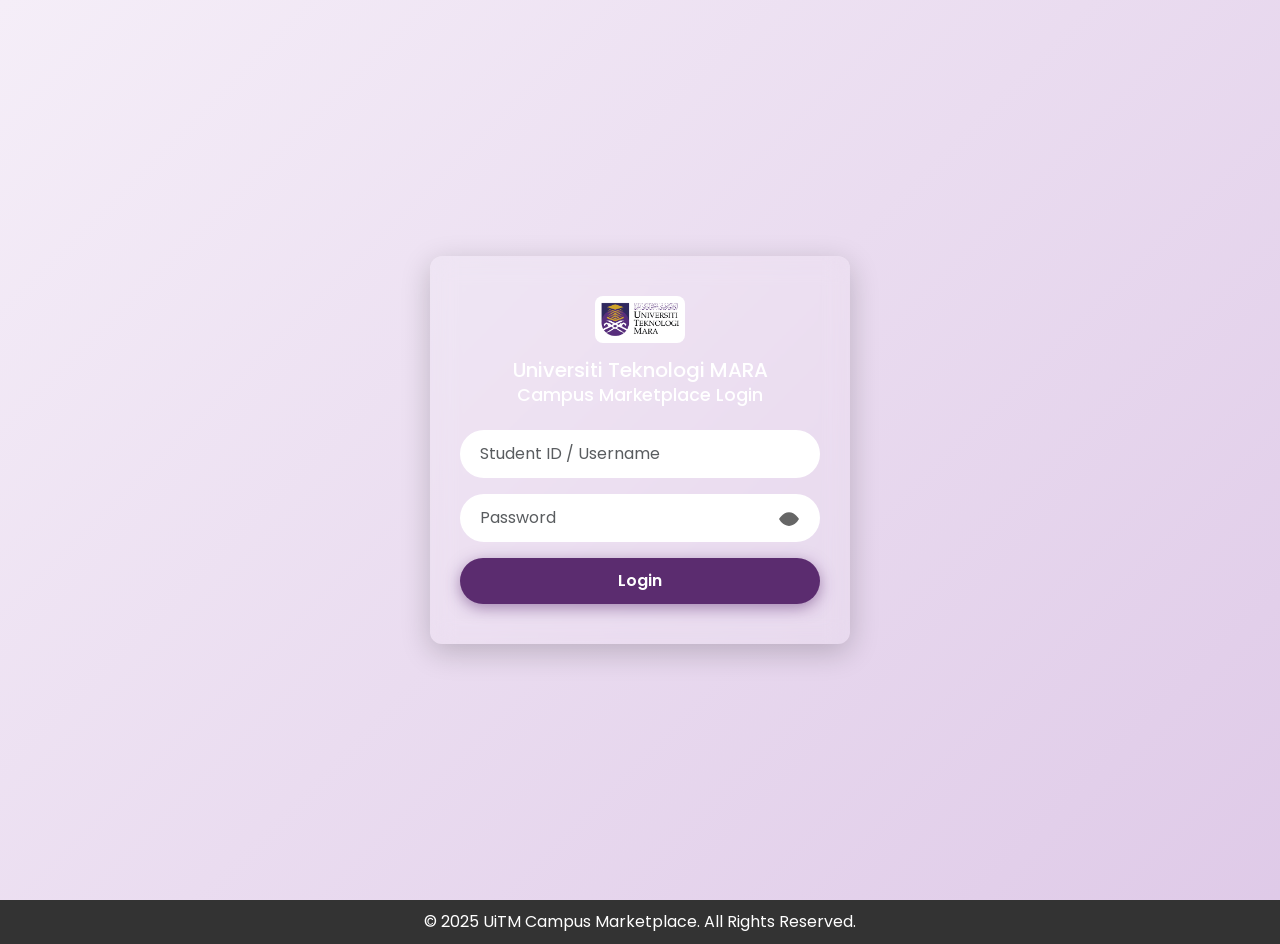
<file: index.html>
<!DOCTYPE html>
<html lang="en">
<head>
  <meta charset="UTF-8" />
  <title>Login - UiTM Campus Marketplace</title>
  <meta name="viewport" content="width=device-width, initial-scale=1.0" />
  <link href="https://cdn.jsdelivr.net/npm/bootstrap@5.1.3/dist/css/bootstrap.min.css" rel="stylesheet" />
  <link href="https://fonts.googleapis.com/css2?family=Poppins:wght@400;600&display=swap" rel="stylesheet" />
  <style>
    body {
      margin: 0;
      font-family: 'Poppins', sans-serif;
      min-height: 100vh;
      background: linear-gradient(-45deg, #5B2C6F, #A569BD, #D7BDE2, #F5EEF8);
      background-size: 400% 400%;
      animation: gradientBG 10s ease infinite;
    }

    @keyframes gradientBG {
      0% { background-position: 0% 50%; }
      50% { background-position: 100% 50%; }
      100% { background-position: 0% 50%; }
    }

    .login-container {
      display: flex;
      align-items: center;
      justify-content: center;
      min-height: 100vh;
    }

    .login-card {
      background: rgba(255, 255, 255, 0.1);
      backdrop-filter: blur(12px);
      border-radius: 12px;
      padding: 40px 30px;
      box-shadow: 0 8px 30px rgba(0, 0, 0, 0.2);
      width: 100%;
      max-width: 420px;
      color: #fff;
      text-align: center;
    }

    .uitm-logo {
      width: 90px;
      margin-bottom: 15px;
      border-radius: 8px;
    }

    .form-control {
      border-radius: 50px;
      border: none;
      padding: 12px 20px;
    }

    .form-control:focus {
      box-shadow: 0 0 0 0.25rem rgba(255, 255, 255, 0.25);
    }

    .btn-uitm {
      background-color: #5B2C6F;
      color: #fff;
      font-weight: 600;
      border-radius: 50px;
      padding: 10px 25px;
      box-shadow: 0 4px 15px rgba(91, 44, 111, 0.5);
      transition: transform 0.2s ease, background-color 0.2s ease;
    }

    .btn-uitm:hover {
      transform: scale(1.05);
      background-color: #4a2457;
    }

    #error-msg {
      display: none;
      color: #ffdede;
      font-size: 0.9rem;
    }

    .password-wrapper {
      position: relative;
    }

    .password-toggle {
      position: absolute;
      right: 15px;
      top: 50%;
      transform: translateY(-50%);
      background: none;
      border: none;
      color: #666;
      font-size: 16px;
      cursor: pointer;
    }

    footer {
      position: relative;
      bottom: 0;
      width: 100%;
      background-color: #333;
      color: #fff;
      text-align: center;
      padding: 10px 0;
    }
  </style>
</head>
<body>
  <div class="login-container">
    <div class="login-card">
      <img src="uitm-logo.jpg" alt="UiTM Logo" class="uitm-logo" />
      <h5 class="mb-4">Universiti Teknologi MARA<br><small>Campus Marketplace Login</small></h5>
      <form id="login-form">
        <div class="mb-3 text-start">
          <input type="text" id="username" class="form-control" placeholder="Student ID / Username" required />
        </div>
        <div class="mb-3 text-start password-wrapper">
          <input type="password" id="password" class="form-control" placeholder="Password" required />
          <button type="button" class="password-toggle" onclick="togglePassword()" aria-label="Toggle password visibility">
            <svg id="eye-icon" xmlns="http://www.w3.org/2000/svg" width="20" height="20" fill="currentColor" class="bi bi-eye" viewBox="0 0 16 16">
              <path d="M16 8s-3-5.5-8-5.5S0 8 0 8s3 5.5 8 5.5S16 8 16 8z"/>
              <path d="M8 5a3 3 0 1 1 0 6 3 3 0 0 1 0-6z"/>
            </svg>
          </button>
        </div>
        <button type="submit" class="btn btn-uitm w-100">Login</button>
      </form>
      <p id="error-msg" class="mt-3">Please enter valid credentials.</p>
    </div>
  </div>

  <footer>
    &copy; 2025 UiTM Campus Marketplace. All Rights Reserved.
  </footer>

  <!-- 🔧 Scripts -->
  <script>
    function togglePassword() {
      const passwordInput = document.getElementById("password");
      const icon = document.getElementById("eye-icon");

      if (passwordInput.type === "password") {
        passwordInput.type = "text";
        icon.setAttribute("class", "bi bi-eye-slash");
        icon.innerHTML = `
          <path d="M13.359 11.238l2.147 2.147-.708.708-2.193-2.193A8.719 8.719 0 0 1 8 13.5c-5 0-8-5.5-8-5.5a16.603 16.603 0 0 1 3.347-3.86L1.146 2.854l.708-.708 12.707 12.707-.708.708-1.493-1.493zm-2.42-2.42L5.182 3.061A6.686 6.686 0 0 1 8 2.5c5 0 8 5.5 8 5.5a16.83 16.83 0 0 1-2.197 2.538l-1.864-1.864zM8 5a3 3 0 0 1 2.9 3.6L9.6 7.3a1.5 1.5 0 0 0-2.4 1.2l-1.3-1.3A3 3 0 0 1 8 5z"/>
        `;
      } else {
        passwordInput.type = "password";
        icon.setAttribute("class", "bi bi-eye");
        icon.innerHTML = `
          <path d="M16 8s-3-5.5-8-5.5S0 8 0 8s3 5.5 8 5.5S16 8 16 8z"/>
          <path d="M8 5a3 3 0 1 1 0 6 3 3 0 0 1 0-6z"/>
        `;
      }
    }

    document.getElementById("login-form").addEventListener("submit", function (e) {
      e.preventDefault();
      const username = document.getElementById("username").value.trim();
      const password = document.getElementById("password").value.trim();

      if (username && password) {
        localStorage.setItem("loggedIn", "true");
        localStorage.setItem("studentName", username);
        window.location.href = "menu.html";
      } else {
        document.getElementById("error-msg").style.display = "block";
      }
    });
  </script>

  <script src="https://cdn.jsdelivr.net/npm/bootstrap@5.1.3/dist/js/bootstrap.bundle.min.js"></script>
</body>
</html>
</file>
